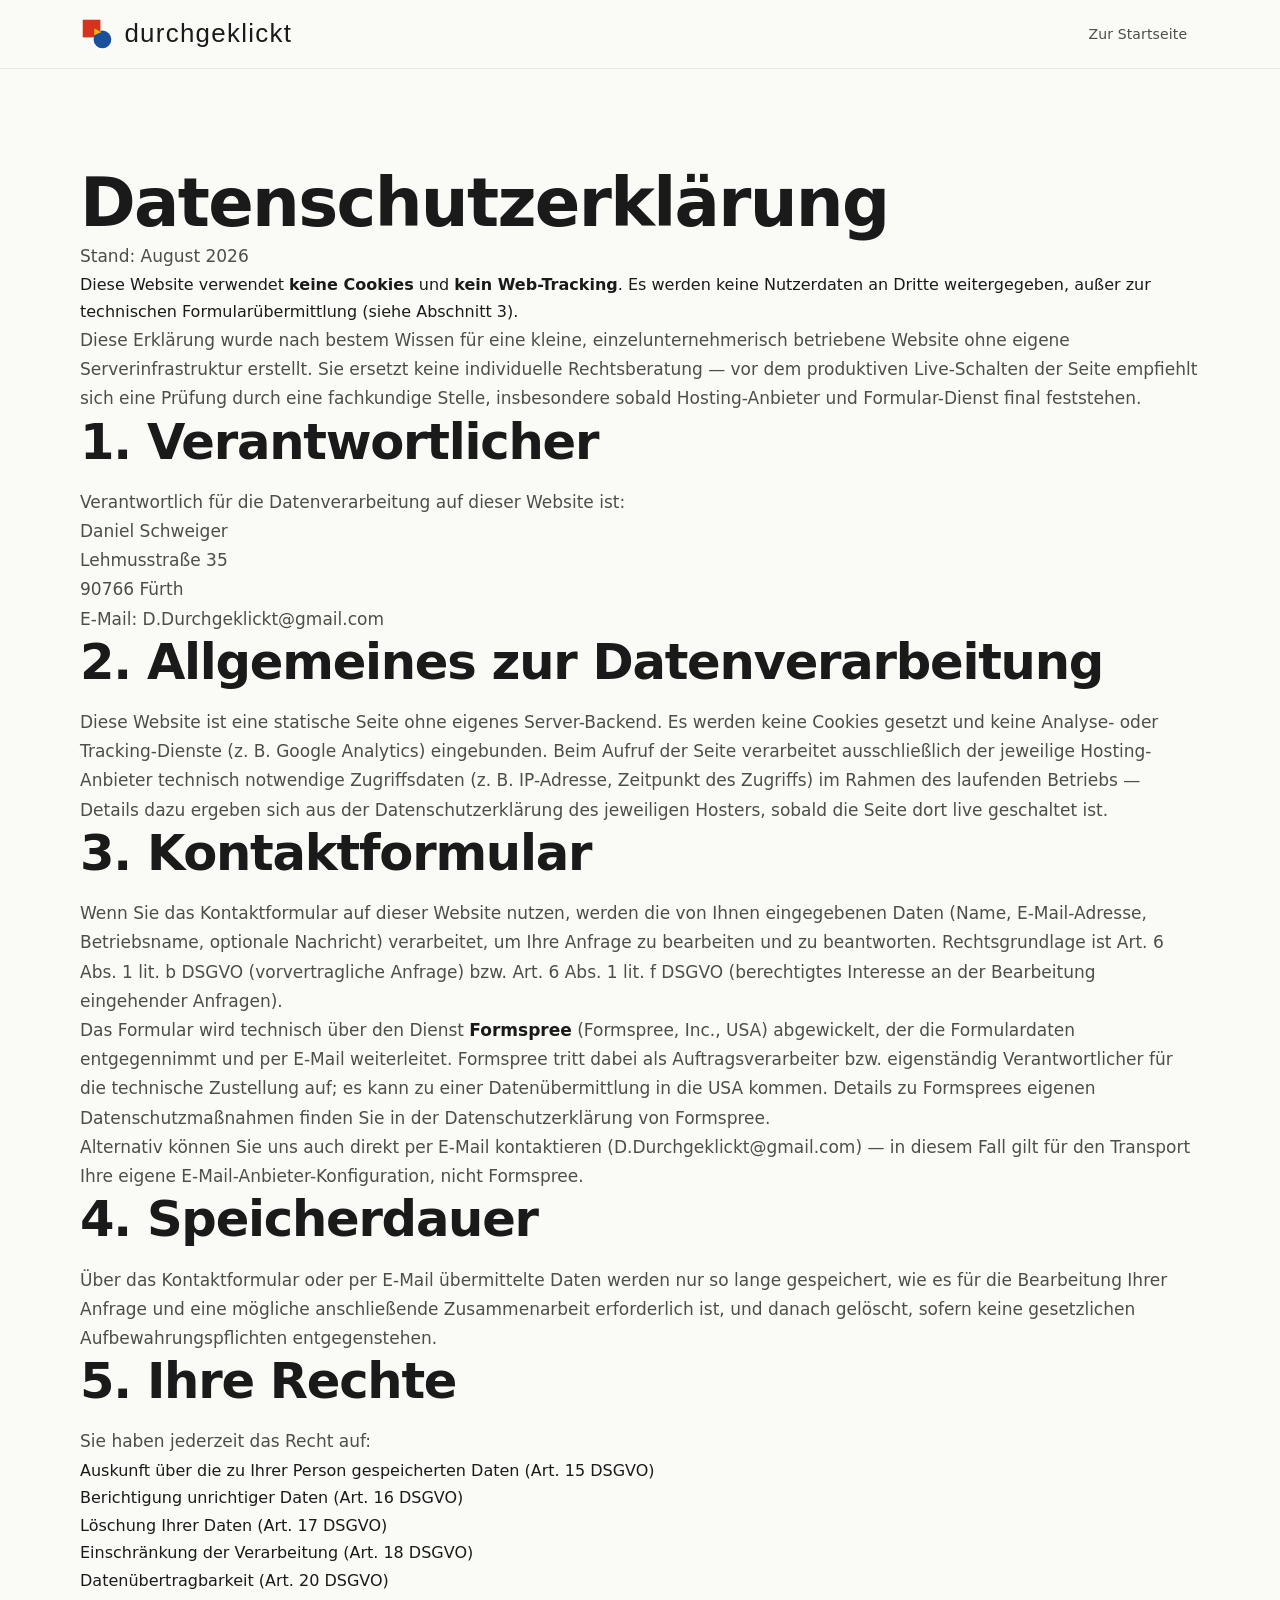
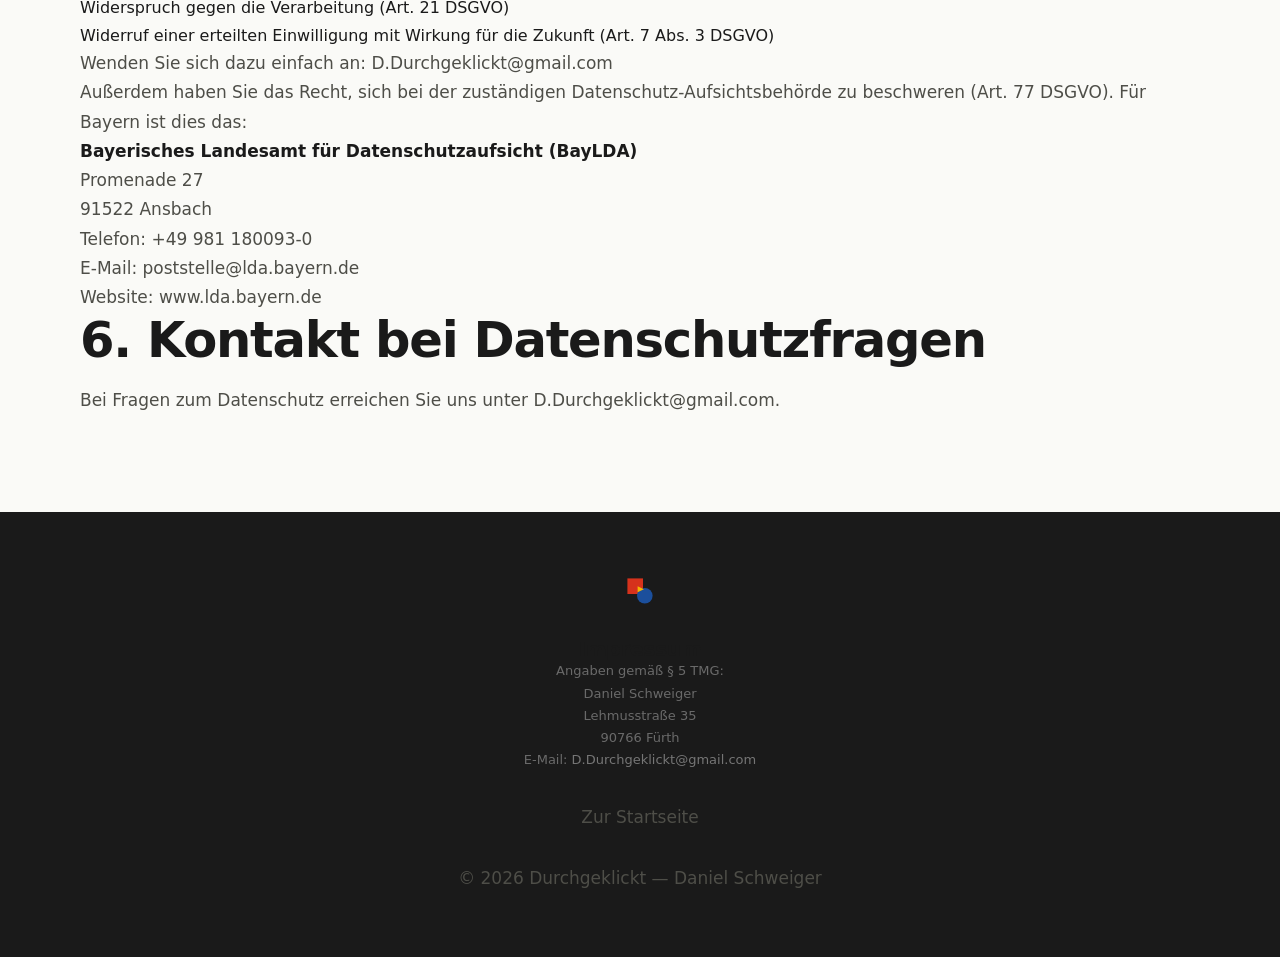
<file: datenschutz.html>
<!DOCTYPE html>
<html lang="de" class="no-js">
<head>
<meta charset="UTF-8">
<meta name="viewport" content="width=device-width, initial-scale=1.0">
<title>Datenschutzerklärung — Durchgeklickt</title>
<meta name="description" content="Datenschutzerklärung von Durchgeklickt — Digitalberatung für lokale Betriebe in Fürth und Nürnberg.">
<meta name="robots" content="noindex">
<link rel="icon" type="image/svg+xml" href="assets/logo-mark.svg">
<link rel="stylesheet" href="styles.css">
</head>
<body>

<a class="skip-link" href="#datenschutz-inhalt">Direkt zum Inhalt</a>

<header class="site-header">
  <div class="container header-inner">
    <a class="logo" href="index.html">
      <img src="assets/logo-mark.svg" alt="" width="34" height="34">
      <span class="logo-word">durchgeklickt</span>
    </a>
    <nav class="main-nav" aria-label="Hauptnavigation">
      <a href="index.html">Zur Startseite</a>
    </nav>
  </div>
</header>

<main id="datenschutz-inhalt">
  <section class="section legal-page">
    <div class="container legal-content">
      <h1 class="legal-h1">Datenschutzerklärung</h1>
      <p class="legal-meta">Stand: August 2026</p>

      <div class="legal-notice-box">
        Diese Website verwendet <strong>keine Cookies</strong> und <strong>kein Web-Tracking</strong>.
        Es werden keine Nutzerdaten an Dritte weitergegeben, außer zur technischen Formularübermittlung
        (siehe Abschnitt 3).
      </div>

      <p class="legal-disclaimer">
        Diese Erklärung wurde nach bestem Wissen für eine kleine, einzelunternehmerisch betriebene
        Website ohne eigene Serverinfrastruktur erstellt. Sie ersetzt keine individuelle
        Rechtsberatung — vor dem produktiven Live-Schalten der Seite empfiehlt sich eine Prüfung
        durch eine fachkundige Stelle, insbesondere sobald Hosting-Anbieter und Formular-Dienst
        final feststehen.
      </p>

      <h2>1. Verantwortlicher</h2>
      <p>
        Verantwortlich für die Datenverarbeitung auf dieser Website ist:<br>
        Daniel Schweiger<br>
        Lehmusstraße 35<br>
        90766 Fürth<br>
        E-Mail: <a href="mailto:D.Durchgeklickt@gmail.com">D.Durchgeklickt@gmail.com</a>
      </p>

      <h2>2. Allgemeines zur Datenverarbeitung</h2>
      <p>
        Diese Website ist eine statische Seite ohne eigenes Server-Backend. Es werden keine Cookies
        gesetzt und keine Analyse- oder Tracking-Dienste (z.&nbsp;B. Google Analytics) eingebunden.
        Beim Aufruf der Seite verarbeitet ausschließlich der jeweilige Hosting-Anbieter technisch
        notwendige Zugriffsdaten (z.&nbsp;B. IP-Adresse, Zeitpunkt des Zugriffs) im Rahmen des
        laufenden Betriebs — Details dazu ergeben sich aus der Datenschutzerklärung des jeweiligen
        Hosters, sobald die Seite dort live geschaltet ist.
      </p>

      <h2>3. Kontaktformular</h2>
      <p>
        Wenn Sie das Kontaktformular auf dieser Website nutzen, werden die von Ihnen eingegebenen
        Daten (Name, E-Mail-Adresse, Betriebsname, optionale Nachricht) verarbeitet, um Ihre Anfrage
        zu bearbeiten und zu beantworten. Rechtsgrundlage ist Art. 6 Abs. 1 lit. b DSGVO
        (vorvertragliche Anfrage) bzw. Art. 6 Abs. 1 lit. f DSGVO (berechtigtes Interesse an der
        Bearbeitung eingehender Anfragen).
      </p>
      <p>
        Das Formular wird technisch über den Dienst <strong>Formspree</strong> (Formspree, Inc., USA)
        abgewickelt, der die Formulardaten entgegennimmt und per E-Mail weiterleitet. Formspree tritt
        dabei als Auftragsverarbeiter bzw. eigenständig Verantwortlicher für die technische
        Zustellung auf; es kann zu einer Datenübermittlung in die USA kommen. Details zu Formsprees
        eigenen Datenschutzmaßnahmen finden Sie in der
        <a href="https://formspree.io/legal/privacy-policy" target="_blank" rel="noopener">Datenschutzerklärung von Formspree</a>.
      </p>
      <p>
        Alternativ können Sie uns auch direkt per E-Mail kontaktieren
        (<a href="mailto:D.Durchgeklickt@gmail.com">D.Durchgeklickt@gmail.com</a>) — in diesem Fall
        gilt für den Transport Ihre eigene E-Mail-Anbieter-Konfiguration, nicht Formspree.
      </p>

      <h2>4. Speicherdauer</h2>
      <p>
        Über das Kontaktformular oder per E-Mail übermittelte Daten werden nur so lange gespeichert,
        wie es für die Bearbeitung Ihrer Anfrage und eine mögliche anschließende Zusammenarbeit
        erforderlich ist, und danach gelöscht, sofern keine gesetzlichen Aufbewahrungspflichten
        entgegenstehen.
      </p>

      <h2>5. Ihre Rechte</h2>
      <p>Sie haben jederzeit das Recht auf:</p>
      <ul>
        <li>Auskunft über die zu Ihrer Person gespeicherten Daten (Art. 15 DSGVO)</li>
        <li>Berichtigung unrichtiger Daten (Art. 16 DSGVO)</li>
        <li>Löschung Ihrer Daten (Art. 17 DSGVO)</li>
        <li>Einschränkung der Verarbeitung (Art. 18 DSGVO)</li>
        <li>Datenübertragbarkeit (Art. 20 DSGVO)</li>
        <li>Widerspruch gegen die Verarbeitung (Art. 21 DSGVO)</li>
        <li>Widerruf einer erteilten Einwilligung mit Wirkung für die Zukunft (Art. 7 Abs. 3 DSGVO)</li>
      </ul>
      <p>
        Wenden Sie sich dazu einfach an:
        <a href="mailto:D.Durchgeklickt@gmail.com">D.Durchgeklickt@gmail.com</a>
      </p>
      <p>
        Außerdem haben Sie das Recht, sich bei der zuständigen Datenschutz-Aufsichtsbehörde zu
        beschweren (Art. 77 DSGVO). Für Bayern ist dies das:
      </p>
      <p>
        <strong>Bayerisches Landesamt für Datenschutzaufsicht (BayLDA)</strong><br>
        Promenade 27<br>
        91522 Ansbach<br>
        Telefon: +49 981 180093-0<br>
        E-Mail: <a href="mailto:poststelle@lda.bayern.de">poststelle@lda.bayern.de</a><br>
        Website: <a href="https://www.lda.bayern.de" target="_blank" rel="noopener noreferrer">www.lda.bayern.de</a>
      </p>

      <h2>6. Kontakt bei Datenschutzfragen</h2>
      <p>
        Bei Fragen zum Datenschutz erreichen Sie uns unter
        <a href="mailto:D.Durchgeklickt@gmail.com">D.Durchgeklickt@gmail.com</a>.
      </p>
    </div>
  </section>
</main>

<footer class="site-footer">
  <div class="container footer-inner">
    <img class="footer-logo" src="assets/logo-mark.svg" alt="" width="30" height="30">
    <div class="footer-impressum">
      <h3>Impressum</h3>
      <p>
        Angaben gemäß § 5 TMG:<br>
        Daniel Schweiger<br>
        Lehmusstraße 35<br>
        90766 Fürth<br>
        E-Mail: <a href="mailto:D.Durchgeklickt@gmail.com">D.Durchgeklickt@gmail.com</a>
      </p>
    </div>
    <p class="footer-links"><a href="index.html">Zur Startseite</a></p>
    <p class="footer-copyright">© 2026 Durchgeklickt — Daniel Schweiger</p>
  </div>
</footer>

</body>
</html>
</file>
<file: styles.css>
/* ═══════════════════════════════════════════════════════
   DURCHGEKLICKT — Design System v3
   Fonts: Syne 700/800/900 + DM Sans
   Palette: Kandinsky-Referenz + warme Tints
═══════════════════════════════════════════════════════ */

:root {
  --red:    #D6321C;
  --blue:   #1B4F9C;
  --yellow: #F5B700;
  --black:  #1A1A1A;
  --white:  #FFFFFF;

  --bg-base:  #FAFAF7;
  --bg-warm:  #F2EDE5;
  --bg-card:  #FFFFFF;

  --text-primary:   #1A1A1A;
  --text-secondary: #4E4E48;
  --text-muted:     #888880;

  --red-tint:    rgba(214,50,28,0.08);
  --blue-tint:   rgba(27,79,156,0.08);
  --yellow-tint: rgba(245,183,0,0.12);

  --space-sm:  1rem;
  --space-md:  1.5rem;
  --space-lg:  2.5rem;
  --space-xl:  4rem;
  --space-2xl: 6rem;

  --max-w: 1120px;
  --r-sm:  8px;
  --r-md:  14px;
  --r-lg:  20px;
  --r-xl:  28px;

  --shadow-sm:   0 1px 4px rgba(0,0,0,0.06);
  --shadow-md:   0 4px 16px rgba(0,0,0,0.08), 0 1px 4px rgba(0,0,0,0.04);
  --shadow-lg:   0 8px 32px rgba(0,0,0,0.10), 0 2px 8px rgba(0,0,0,0.04);
  --shadow-hover:0 14px 44px rgba(0,0,0,0.13), 0 3px 10px rgba(0,0,0,0.05);

  --ease-out: cubic-bezier(0.22,1,0.36,1);
  --t-fast: 0.15s;
  --t-mid:  0.28s;

  --font-display: 'Syne', system-ui, sans-serif;
  --font-body:    'DM Sans', system-ui, sans-serif;
}

/* ── Reset ── */
*,*::before,*::after { box-sizing:border-box; margin:0; padding:0; }
html { scroll-behavior: auto; }
body {
  font-family: var(--font-body);
  font-size: 1rem;
  line-height: 1.72;
  color: var(--text-primary);
  background: var(--bg-base);
  -webkit-font-smoothing: antialiased;
  overflow-x: hidden;
}
img,svg { max-width:100%; display:block; }
a { color:inherit; text-decoration:none; }
button,input,select,textarea { font:inherit; }
ul,ol { list-style:none; }

/* ── Skip Link ── */
.skip-link {
  position:fixed; top:-100%; left:1rem; z-index:999;
  background:var(--black); color:var(--white);
  padding:.5rem 1rem; border-radius:6px; font-size:.875rem;
  transition:top var(--t-fast);
}
.skip-link:focus { top:1rem; }

/* ── Container ── */
.container { width:min(var(--max-w), 100% - 2.5rem); margin-inline:auto; }

/* ── Typography ── */
h1,h2,h3 {
  font-family: var(--font-display);
  font-weight: 800;
  line-height: 1.14;
  letter-spacing: -0.025em;
}
h1 { font-size: clamp(2.6rem, 6vw, 4.2rem); font-weight: 900; }
h2 { font-size: clamp(2rem, 4.2vw, 3.1rem); }
h3 { font-size: 1.25rem; font-weight: 700; letter-spacing: -0.01em; }
p  { color: var(--text-secondary); font-size: 1.0625rem; }
em { font-style:normal; color:var(--red); }
strong { color:var(--text-primary); font-weight:600; }

/* ═══ HEADER ══════════════════════════════════════════ */
.site-header {
  position:sticky; top:0; z-index:100;
  background:rgba(250,250,247,.92);
  backdrop-filter:blur(18px) saturate(180%);
  -webkit-backdrop-filter:blur(18px) saturate(180%);
  border-bottom:1px solid rgba(0,0,0,.07);
}
.header-inner {
  display:flex; align-items:center; justify-content:space-between;
  gap:1rem; height:68px;
}
.logo { display:flex; align-items:center; gap:.65rem; }
.logo-word {
  font-family:var(--font-display); font-weight:900;
  font-size:1.125rem; letter-spacing:-.035em; color:var(--black);
}
.main-nav { display:flex; align-items:center; gap:.2rem; flex-wrap:wrap; }
.main-nav a {
  font-size:.875rem; font-weight:500; color:var(--text-secondary);
  padding:.4rem .8rem; border-radius:7px;
  transition:color var(--t-fast),background var(--t-fast);
}
.main-nav a:hover { color:var(--black); background:rgba(0,0,0,.05); }
.nav-cta {
  background:var(--black)!important; color:var(--white)!important;
  padding:.45rem 1.15rem!important; border-radius:8px!important;
  font-weight:600!important; transition:opacity var(--t-fast)!important;
}
.nav-cta:hover { opacity:.82!important; }

/* ═══ TICKER ═══════════════════════════════════════════ */
.ticker {
  background:var(--black); color:var(--white);
  padding:.55rem 0; overflow:hidden;
  font-size:.8125rem; font-weight:500; white-space:nowrap;
  border-bottom:1px solid rgba(255,255,255,.06);
}
.ticker-track {
  display:inline-flex; gap:1.5rem;
  animation:ticker-scroll 42s linear infinite;
}
.ticker-track span { flex-shrink:0; }
.tick-dot { color:var(--yellow); }
@keyframes ticker-scroll {
  from { transform:translateX(0); }
  to   { transform:translateX(-50%); }
}
@media (prefers-reduced-motion:reduce) { .ticker-track { animation:none; } }

/* ═══ SCROLL PROGRESS ══════════════════════════════════ */
.scroll-progress {
  position:fixed; top:0; left:0; height:3px; z-index:300;
  background:linear-gradient(to right, #1B4F9C, #D6321C);
  width:0%; transition:width 0.1s linear;
  pointer-events:none;
}

/* ═══ BACK TO TOP ══════════════════════════════════════ */
.back-to-top {
  position:fixed; bottom:5.5rem; right:1.5rem; z-index:200;
  width:44px; height:44px; border-radius:50%;
  background:var(--black); color:var(--white);
  border:none; cursor:pointer; display:flex;
  align-items:center; justify-content:center;
  box-shadow:0 4px 16px rgba(0,0,0,0.22);
  opacity:0; transform:translateY(12px);
  transition:opacity 0.25s var(--ease-out), transform 0.25s var(--ease-out);
  pointer-events:none;
}
.back-to-top.visible {
  opacity:1; transform:translateY(0); pointer-events:auto;
}
.back-to-top:hover { background:#333; transform:translateY(-2px); }

/* ═══ WAVE DIVIDER ══════════════════════════════════════ */
.wave-divider {
  display:block; line-height:0; overflow:hidden;
  margin-top:-1px; /* remove gap between sections */
}
.wave-divider svg { display:block; width:100%; height:60px; }

/* ═══ HERO ═════════════════════════════════════════════ */
@keyframes hero-bg {
  0%   { background-position: 0% 50%; }
  50%  { background-position: 100% 50%; }
  100% { background-position: 0% 50%; }
}
.hero {
  padding:var(--space-xl) 0 var(--space-xl);
  background:linear-gradient(-45deg, #FAFAF7, #F2EDE5, #EEF4FB, #FAFAF7);
  background-size:400% 400%;
  animation:hero-bg 14s ease infinite;
  overflow:hidden;
}
.hero-inner {
  display:grid; grid-template-columns:1fr 1fr;
  gap:var(--space-xl); align-items:center;
}
.hero-copy { max-width:560px; }
.hero-tag {
  display:inline-flex; align-items:center; gap:.4rem;
  font-size:.8125rem; font-weight:600;
  letter-spacing:.05em; text-transform:uppercase;
  color:var(--blue); background:var(--blue-tint);
  padding:.35rem 1rem; border-radius:100px;
  margin-bottom:1.25rem;
}
.hero h1 { margin-bottom:1.25rem; }
.hero-sub {
  font-size:1.125rem; line-height:1.72;
  color:var(--text-secondary); margin-bottom:2rem;
}
.hero-actions { display:flex; flex-direction:column; gap:1rem; }
.hero-trust-row { display:flex; flex-wrap:wrap; gap:.5rem; }
.trust-chip {
  font-size:.8125rem; font-weight:500; color:var(--text-secondary);
  background:var(--bg-warm); border-radius:100px; padding:.3rem .85rem;
  border:1px solid rgba(0,0,0,.06);
}

/* Phone Visual */
.hero-visual {
  position:relative; display:flex;
  justify-content:center; align-items:center; padding:2rem 0;
}
.phone-svg { width:100%; max-width:300px; filter:drop-shadow(0 24px 48px rgba(0,0,0,.16)); }
.phone-badge {
  position:absolute; font-size:.75rem; font-weight:700;
  padding:.4rem 1rem; border-radius:100px; box-shadow:var(--shadow-md);
  animation:badge-float 3s ease-in-out infinite alternate;
}
.phone-badge-green { background:#E6F7EE; color:#186B38; top:10%; right:5%; }
.phone-badge-yellow { background:var(--yellow); color:var(--black); bottom:18%; left:2%; animation-delay:1.5s; }
@keyframes badge-float {
  from { transform:translateY(0); }
  to   { transform:translateY(-8px); }
}

/* ═══ BUTTONS ══════════════════════════════════════════ */
.btn {
  display:inline-flex; align-items:center; justify-content:center; gap:.4rem;
  font-family:var(--font-display); font-weight:700; font-size:.9375rem;
  padding:.75rem 1.75rem; border-radius:12px; border:none; cursor:pointer;
  transition:transform var(--t-fast) var(--ease-out),box-shadow var(--t-fast);
  text-decoration:none; white-space:nowrap; letter-spacing:-.01em;
}
.btn-primary { background:var(--black); color:var(--white); box-shadow:0 2px 8px rgba(0,0,0,.18); }
.btn-primary:hover { transform:translateY(-2px); box-shadow:0 6px 22px rgba(0,0,0,.22); }
.btn-primary:active { transform:translateY(0); }
.btn-large { padding:1rem 2.25rem; font-size:1.0625rem; border-radius:14px; }

/* ═══ PARTNER STRIP ════════════════════════════════════ */
.partners-strip {
  background:var(--bg-card); border-bottom:1px solid rgba(0,0,0,.07);
  padding:1.1rem 0;
}
.partners-inner {
  display:flex; align-items:center; gap:1.5rem; flex-wrap:wrap;
}
.partners-label {
  font-size:.75rem; font-weight:700; letter-spacing:.07em; text-transform:uppercase;
  color:var(--text-muted); white-space:nowrap;
}
.partner-logos { display:flex; align-items:center; flex-wrap:wrap; gap:.5rem; }
.partner-chip {
  font-size:.8125rem; font-weight:700;
  padding:.3rem .85rem; border-radius:8px; border:1.5px solid;
  letter-spacing:-.01em; white-space:nowrap;
}
.partner-chip-blue   { background:var(--blue-tint);   color:var(--blue);   border-color:rgba(27,79,156,.2); }
.partner-chip-teal   { background:rgba(13,143,127,.08); color:#0D7A6E; border-color:rgba(13,143,127,.2); }
.partner-chip-red    { background:var(--red-tint);    color:var(--red);    border-color:rgba(214,50,28,.2); }
.partner-chip-navy   { background:rgba(27,45,90,.08);  color:#1B2D5A; border-color:rgba(27,45,90,.2); }
.partner-chip-yellow { background:var(--yellow-tint); color:#7A5C00; border-color:rgba(245,183,0,.3); }
.partner-chip-green  { background:rgba(26,122,67,.08); color:#186B38; border-color:rgba(26,122,67,.2); }

/* ═══ STATS BAR ════════════════════════════════════════ */
.stats-bar { background:var(--black); padding:var(--space-lg) 0; }
.stats-inner {
  display:grid; grid-template-columns:repeat(5,1fr);
  gap:1rem; align-items:start;
}
.stat-item {
  display:flex; flex-direction:column; align-items:center;
  gap:.3rem; text-align:center; padding:.5rem;
}
.stat-row { display:flex; align-items:baseline; }
.stat-num {
  font-family:var(--font-display);
  font-size:clamp(1.6rem,3vw,2.6rem); font-weight:900;
  color:#FFFFFF; line-height:1;
}
.stat-sfx {
  font-family:var(--font-display);
  font-size:clamp(1rem,2vw,1.5rem); font-weight:800;
  color:#FFFFFF; margin-left:.1em;
}
.stat-lbl {
  font-size:.8125rem; font-weight:500;
  color:rgba(255,255,255,.65); max-width:140px; line-height:1.45;
}
.stat-sep { width:1px; height:64px; background:rgba(255,255,255,.15); align-self:center; }

/* ═══ SECTIONS ══════════════════════════════════════════ */
.section { padding:var(--space-2xl) 0; }
.section-warm { background:var(--bg-warm); }
.section-kicker {
  font-size:.9rem; font-weight:700;
  letter-spacing:.1em; text-transform:uppercase;
  color:var(--text-muted); margin-bottom:.75rem;
  display:flex; align-items:center; gap:0.6rem;
}
.section-kicker::before {
  content:''; display:inline-block;
  width:24px; height:3px;
  background:var(--blue); border-radius:2px; flex-shrink:0;
}
/* FAQ and kontakt kickers are centered — keep them inline */
.faq-container .section-kicker,
.kontakt-inner .section-kicker {
  justify-content:center;
}

/* Hero lottie */
.hero-lottie { filter:drop-shadow(0 24px 48px rgba(0,0,0,.14)); }
.section > .container > h2 { margin-bottom:1.1rem; }
.section-intro {
  font-size:1.0625rem; line-height:1.72;
  color:var(--text-secondary); max-width:620px;
  margin-bottom:var(--space-xl);
}

/* ═══ CARDS 3-GRID ══════════════════════════════════════ */
.cards-grid-3 {
  display:grid; grid-template-columns:repeat(3,1fr);
  gap:1.25rem; margin-bottom:var(--space-lg);
}
.card {
  background:var(--bg-card); border-radius:var(--r-lg);
  padding:var(--space-lg); box-shadow:var(--shadow-md);
  border:1.5px solid rgba(0,0,0,.07);
  transition:transform var(--t-mid) var(--ease-out),box-shadow var(--t-mid) var(--ease-out);
}
.card:hover { transform:translateY(-6px) scale(1.01); box-shadow:var(--shadow-hover); }
.card h3 { margin-bottom:.6rem; }
.card p  { font-size:.9375rem; }
.card-border-blue   { border-top:4px solid var(--blue); }
.card-border-red    { border-top:4px solid var(--red); }
.card-border-yellow { border-top:4px solid var(--yellow); }
.card-icon {
  width:48px; height:48px; border-radius:12px;
  display:flex; align-items:center; justify-content:center;
  margin-bottom:1.25rem; flex-shrink:0;
}
.card-icon-blue   { background:var(--blue-tint); color:var(--blue); }
.card-icon-red    { background:var(--red-tint);  color:var(--red); }
.card-icon-yellow { background:var(--yellow-tint); color:#8A6500; }

/* ═══ CALLOUT ═══════════════════════════════════════════ */
.callout {
  display:flex; align-items:flex-start; gap:1rem;
  background:var(--blue-tint); border:1px solid rgba(27,79,156,.14);
  border-radius:var(--r-md); padding:1.35rem 1.5rem;
}
.callout-dot {
  width:10px; height:10px; border-radius:50%;
  background:var(--blue); flex-shrink:0; margin-top:.45rem;
}
.callout p { color:var(--text-primary); font-size:.9375rem; line-height:1.7; }

/* ═══ TRANSPARENCY ══════════════════════════════════════ */
.transparency-grid {
  display:grid; grid-template-columns:repeat(3,1fr);
  gap:1.25rem; margin-bottom:1.5rem;
}
.trans-card {
  background:var(--bg-card); border-radius:var(--r-lg);
  padding:var(--space-lg); box-shadow:var(--shadow-md);
  border:1.5px solid rgba(0,0,0,.07);
  transition:transform var(--t-mid) var(--ease-out),box-shadow var(--t-mid) var(--ease-out);
}
.trans-card:hover { transform:translateY(-6px) scale(1.01); box-shadow:var(--shadow-hover); }
.trans-num {
  font-family:var(--font-display); font-weight:900;
  font-size:2.5rem; line-height:1; color:var(--blue); opacity:.18;
  margin-bottom:.75rem;
}
.trans-card h3 { margin-bottom:.6rem; }
.trans-card p  { font-size:.9375rem; }
.trans-footer-note {
  display:flex; align-items:flex-start; gap:1rem;
  background:var(--black); color:var(--white);
  border-radius:var(--r-lg); padding:1.5rem 1.75rem;
}
.trans-footer-icon {
  width:36px; height:36px; border-radius:10px;
  background:rgba(255,255,255,.1); color:var(--white);
  display:flex; align-items:center; justify-content:center; flex-shrink:0;
}
.trans-footer-note strong { display:block; font-size:1rem; margin-bottom:.4rem; color:var(--white); }
.trans-footer-note p { font-size:.9375rem; color:rgba(255,255,255,.65); line-height:1.65; }

/* ═══ ABOUT ═════════════════════════════════════════════ */
.about-layout {
  display:grid; grid-template-columns:auto 1fr;
  gap:var(--space-2xl); align-items:center;
}
.about-h2 { margin-bottom:1rem!important; }
.about-visual { display:flex; flex-direction:column; align-items:center; gap:1rem; }
.about-portrait-wrap { position:relative; width:200px; }
.about-portrait {
  width:160px; height:160px; border-radius:50%; background:var(--blue);
  display:flex; align-items:center; justify-content:center;
  position:relative; z-index:1; box-shadow:var(--shadow-lg);
}
.portrait-monogram {
  font-family:var(--font-display); font-weight:900;
  font-size:3rem; color:var(--white); letter-spacing:-.02em;
}
.about-portrait-deco { position:absolute; top:0; left:0; width:100%; height:100%; }
.deco-square {
  position:absolute; top:-12px; right:-12px;
  width:40px; height:40px; background:var(--yellow);
  border-radius:6px; transform:rotate(15deg);
}
.deco-circle {
  position:absolute; bottom:-8px; left:-8px;
  width:24px; height:24px; background:var(--red); border-radius:50%;
}
.about-name-card {
  background:var(--bg-card); border-radius:var(--r-md);
  padding:.8rem 1.35rem; box-shadow:var(--shadow-md);
  display:flex; flex-direction:column; align-items:center;
  text-align:center; gap:.25rem;
}
.about-name-card strong { font-size:.9375rem; }
.about-name-card span  { font-size:.8125rem; color:var(--text-muted); }
.about-copy p { margin-bottom:.9rem; }
.about-copy p:last-of-type { margin-bottom:0; }
.about-lead { font-size:1.0625rem; color:var(--text-primary); font-weight:500; line-height:1.65; }
.values-row { display:flex; flex-wrap:wrap; gap:.5rem; margin-top:1.5rem; }
.value-pill {
  font-size:.8125rem; font-weight:600;
  padding:.35rem .95rem; border-radius:100px;
}
.value-pill-blue   { background:var(--blue-tint);   color:var(--blue); }
.value-pill-red    { background:var(--red-tint);    color:var(--red); }
.value-pill-yellow { background:var(--yellow-tint); color:#7A5C00; }

/* ═══ BRANCHEN ══════════════════════════════════════════ */
.branchen-grid {
  display:grid; grid-template-columns:repeat(auto-fill,minmax(220px,1fr));
  gap:.75rem; margin-bottom:var(--space-md);
}
.branchen-grid li {
  background:var(--bg-card); border:1px solid rgba(0,0,0,.07);
  border-radius:var(--r-md); padding:1rem 1.25rem;
  font-weight:500; font-size:.9375rem; box-shadow:var(--shadow-sm);
  transition:transform var(--t-fast) var(--ease-out),box-shadow var(--t-fast);
}
.branchen-grid li:hover { transform:translateY(-2px); box-shadow:var(--shadow-md); }
.branchen-hint { font-size:.875rem; color:var(--text-muted); text-align:center; margin-top:1rem; }

/* ═══ STEPS ═════════════════════════════════════════════ */
.steps-grid { display:grid; grid-template-columns:repeat(3,1fr); gap:1.25rem; }
.step-card {
  background:var(--bg-card); border-radius:var(--r-lg);
  padding:var(--space-lg); box-shadow:var(--shadow-md);
  border:1px solid rgba(0,0,0,.05); position:relative;
}
.step-card-dark { background:var(--black); }
.step-card-dark h3 { color:var(--white); }
.step-card-dark p  { color:rgba(255,255,255,.6); }
.step-num {
  display:inline-flex; align-items:center; justify-content:center;
  width:48px; height:48px; border-radius:50%;
  font-family:var(--font-display); font-weight:800; font-size:1.25rem;
  margin-bottom:1.25rem; flex-shrink:0;
}
.step-num-red    { background:var(--red-tint);  color:var(--red); }
.step-num-blue   { background:var(--blue-tint); color:var(--blue); }
.step-num-yellow { background:var(--yellow);    color:var(--black); }
.step-card h3 { margin-bottom:.55rem; }
.step-card p  { font-size:.9375rem; }
.step-time {
  margin-top:1rem; font-size:.8125rem; font-weight:600;
  color:var(--text-muted);
}
.step-time-light { color:rgba(255,255,255,.4); }
.step-arrow {
  position:absolute; top:50%; right:-.9rem;
  font-size:1.25rem; color:var(--text-muted);
  transform:translateY(-50%); z-index:1;
}

/* ═══ DELIVERS GRID ════════════════════════════════════= */
.delivers-grid {
  display:grid; grid-template-columns:repeat(3,1fr);
  gap:1.25rem;
}
.deliver-item {
  display:flex; align-items:flex-start; gap:1rem;
  background:var(--bg-card); border-radius:var(--r-md);
  padding:1.35rem; box-shadow:var(--shadow-sm);
  border:1.5px solid rgba(0,0,0,.07);
  transition:transform var(--t-mid) var(--ease-out),box-shadow var(--t-mid) var(--ease-out);
}
.deliver-item:hover { transform:translateY(-6px) scale(1.01); box-shadow:var(--shadow-hover); }
.deliver-icon-box {
  width:38px; height:38px; border-radius:9px; flex-shrink:0;
  background:var(--blue-tint); color:var(--blue);
  display:flex; align-items:center; justify-content:center;
}
.deliver-text strong { display:block; font-size:.9375rem; margin-bottom:.3rem; }
.deliver-text p { font-size:.875rem; color:var(--text-secondary); line-height:1.6; }

/* ═══ TOOLS ═════════════════════════════════════════════ */
.tools-section { margin-bottom:2.5rem; }
.tools-label { margin-bottom:1rem; }
.tools-cat-pill {
  font-size:.8125rem; font-weight:700;
  padding:.4rem 1rem; border-radius:100px; letter-spacing:.02em;
}
.pill-blue   { background:var(--blue-tint);   color:var(--blue); }
.pill-red    { background:var(--red-tint);    color:var(--red); }
.pill-yellow { background:var(--yellow-tint); color:#7A5C00; }
.tools-grid { display:grid; grid-template-columns:repeat(2,1fr); gap:1rem; }
.tool-card {
  background:var(--bg-card); border:1.5px solid rgba(0,0,0,.07);
  border-radius:var(--r-lg); padding:1.5rem;
  display:flex; align-items:flex-start; gap:1.1rem;
  box-shadow:var(--shadow-sm);
  transition:transform var(--t-mid) var(--ease-out),box-shadow var(--t-mid) var(--ease-out);
}
.tool-card:hover { transform:translateY(-6px) scale(1.01); box-shadow:var(--shadow-hover); }
.tool-logo-wrap {
  width:48px; height:48px; border-radius:12px; flex-shrink:0;
  display:flex; align-items:center; justify-content:center;
  font-family:var(--font-display); font-weight:800;
  font-size:.9rem; color:var(--white); letter-spacing:-.02em;
}
.tool-logo-blue  { background:var(--blue); }
.tool-logo-teal  { background:#0D8F7F; }
.tool-logo-red   { background:var(--red); }
.tool-logo-navy  { background:#1B2D5A; }
.tool-logo-yellow{ background:var(--yellow); color:var(--black); }
.tool-logo-green { background:#186B38; }
.tool-info strong { font-size:1rem; display:block; margin-bottom:.4rem; }
.tool-tags { display:flex; flex-wrap:wrap; gap:.35rem; margin-bottom:.6rem; }
.tool-tag {
  font-size:.7rem; font-weight:700; letter-spacing:.04em; text-transform:uppercase;
  padding:.18rem .6rem; border-radius:4px;
  background:var(--bg-warm); color:var(--text-muted);
  border:1px solid rgba(0,0,0,.08);
}
.tool-info p { font-size:.9rem; color:var(--text-secondary); line-height:1.6; }
.tools-footnote {
  text-align:center; color:var(--text-muted);
  font-size:.9rem; margin-top:var(--space-md);
}

/* ═══ FAQ ════════════════════════════════════════════════ */
.faq-container { max-width:760px; margin-inline:auto; }
.faq-container h2,
.faq-container .section-kicker { text-align:center; }
.faq-container h2 { margin-bottom:1rem; }
.faq-intro { text-align:center; margin-inline:auto; }
.faq-list { display:flex; flex-direction:column; gap:.6rem; margin-top:var(--space-lg); }
.faq-item {
  background:var(--bg-card); border:1px solid rgba(0,0,0,.08);
  border-radius:var(--r-md); box-shadow:var(--shadow-sm);
  overflow:hidden; transition:box-shadow var(--t-mid);
}
.faq-item[open] { box-shadow:var(--shadow-md); }
.faq-q {
  cursor:pointer; padding:1.25rem 1.5rem;
  font-weight:600; font-size:1rem; letter-spacing:-.01em;
  display:flex; justify-content:space-between; align-items:center;
  gap:1rem; list-style:none; user-select:none;
  transition:background var(--t-fast);
}
.faq-q::-webkit-details-marker { display:none; }
.faq-q::after {
  content:'+'; font-size:1.5rem; font-weight:300;
  color:var(--text-muted); flex-shrink:0;
  transition:transform var(--t-mid) var(--ease-out);
}
.faq-item[open] .faq-q::after { transform:rotate(45deg); }
.faq-q:hover { background:var(--bg-warm); }
.faq-a { padding:0 1.5rem 1.35rem; }
.faq-a p { font-size:.9375rem; line-height:1.72; }

/* ═══ KAPAZITÄT ════════════════════════════════════════= */
.capacity-visual {
  display:inline-flex; flex-direction:column; align-items:center; gap:1.25rem;
  background:var(--bg-card); border-radius:var(--r-xl);
  padding:2.5rem 3.5rem; box-shadow:var(--shadow-lg);
  border:1px solid rgba(0,0,0,.06);
}
.cap-label {
  font-size:.8125rem; font-weight:700;
  letter-spacing:.08em; text-transform:uppercase; color:var(--text-muted);
}
.cap-slots { display:flex; gap:.8rem; }
.cap-slot {
  width:56px; height:56px; border-radius:14px;
  transition:transform var(--t-fast);
}
.cap-slot:hover { transform:scale(1.06); }
.cap-taken { background:var(--red); box-shadow:0 2px 10px rgba(214,50,28,.28); }
.cap-free  { background:rgba(0,0,0,.07); border:2px dashed rgba(0,0,0,.16); }
.cap-pulse { animation:pulse-border 2.5s ease-in-out infinite; }
@keyframes pulse-border {
  0%,100% { border-color:rgba(0,0,0,.16); }
  50%      { border-color:var(--blue); box-shadow:0 0 0 4px rgba(27,79,156,.12); }
}
.cap-text { display:flex; align-items:center; gap:.5rem; font-size:.9375rem; }
.cap-used { color:var(--red); font-weight:600; }
.cap-sep  { color:var(--text-muted); }
.cap-free-txt { color:var(--text-secondary); }
.cap-free-txt strong { color:var(--blue); }

/* ═══ KONTAKT ════════════════════════════════════════════ */
.kontakt-inner { max-width:680px; margin-inline:auto; }
.kontakt-inner h2,
.kontakt-inner .section-kicker { text-align:center; }
.kontakt-inner .section-intro  { text-align:center; margin-inline:auto; }
.kontakt-form {
  background:var(--bg-card); border-radius:var(--r-xl);
  padding:var(--space-xl); box-shadow:var(--shadow-lg);
  border:1px solid rgba(0,0,0,.06);
}
.form-grid { display:grid; grid-template-columns:1fr 1fr; gap:1rem; margin-bottom:1rem; }
.form-field { display:flex; flex-direction:column; gap:.4rem; }
.form-field-full { margin-bottom:1.25rem; }
.form-field label { font-size:.8125rem; font-weight:600; color:var(--text-secondary); }
.form-field input,
.form-field select,
.form-field textarea {
  background:var(--bg-warm); border:1.5px solid rgba(0,0,0,.1);
  border-radius:10px; padding:.75rem 1rem;
  font-size:.9375rem; color:var(--text-primary);
  transition:border-color var(--t-fast),box-shadow var(--t-fast);
}
.form-field input:focus,
.form-field select:focus,
.form-field textarea:focus {
  outline:none; border-color:var(--blue);
  box-shadow:0 0 0 3px rgba(27,79,156,.12);
}
.form-field textarea { resize:vertical; min-height:90px; }
.form-submit-row {
  display:flex; align-items:center; gap:1.1rem;
  flex-wrap:wrap; margin-bottom:1rem;
}
.zero-badge-group { display:flex; align-items:center; gap:.5rem; }
.zero-badge {
  font-family:var(--font-display); font-size:1.1rem; font-weight:900;
  color:var(--text-primary);
}
.zero-badge-txt { font-size:.8125rem; font-weight:500; color:var(--text-muted); }
.form-legal { font-size:.8125rem; color:var(--text-muted); text-align:center; }
.form-legal a { color:var(--blue); text-decoration:underline; }
.kontakt-success {
  background:var(--bg-card); border-radius:var(--r-xl);
  padding:var(--space-xl); text-align:center; box-shadow:var(--shadow-lg);
}
.success-icon {
  width:64px; height:64px; border-radius:50%;
  background:#E6F7EE; color:#186B38;
  display:flex; align-items:center; justify-content:center;
  font-size:1.75rem; font-weight:700; margin:0 auto 1.5rem;
}
.kontakt-alternatives { text-align:center; margin-top:2rem; }
.kontakt-alternatives p { font-size:.9375rem; color:var(--text-muted); margin-bottom:.4rem; }
.kontakt-alternatives a { color:var(--blue); font-weight:600; text-decoration:underline; }
.kontakt-alt-note { font-size:.8125rem!important; color:var(--text-muted)!important; }

/* ═══ FOOTER ════════════════════════════════════════════ */
.site-footer { background:var(--black); padding:var(--space-xl) 0; }
.footer-inner { display:flex; flex-direction:column; align-items:center; gap:2rem; text-align:center; }
.footer-brand {
  display:flex; align-items:center; gap:.65rem;
  font-family:var(--font-display); font-weight:900;
  font-size:1.1rem; color:var(--white); letter-spacing:-.03em;
}
.footer-cols { display:flex; gap:3rem; }
.footer-col { display:flex; flex-direction:column; gap:.35rem; }
.footer-col strong { color:var(--white); font-size:.875rem; margin-bottom:.2rem; }
.footer-col a,
.footer-col span { font-size:.8125rem; color:rgba(255,255,255,.45); }
.footer-col a:hover { color:var(--white); }
.footer-impressum p { font-size:.8125rem; color:rgba(255,255,255,.35); line-height:1.7; }
.footer-impressum a { color:rgba(255,255,255,.4); }
.footer-copy { font-size:.75rem; color:rgba(255,255,255,.25); }

/* ═══ MOBILE STICKY ════════════════════════════════════= */
.mobile-sticky {
  display:none; position:fixed; bottom:0; left:0; right:0; z-index:200;
  padding:1rem;
  background:linear-gradient(to top, var(--bg-base) 65%, transparent);
}
.mobile-sticky .btn { width:100%; }

/* ═══ RESPONSIVE ════════════════════════════════════════ */
@media (max-width:1000px) {
  .hero-inner { grid-template-columns:1fr; gap:var(--space-xl); }
  .hero-visual { order:-1; padding:0; }
  .phone-svg { max-width:240px; }
  .hero-copy { max-width:100%; text-align:center; }
  .hero-actions { align-items:center; }
  .hero-trust-row { justify-content:center; }

  .stats-inner { grid-template-columns:repeat(3,1fr); }
  .stat-sep:nth-child(6),
  .stat-sep:nth-child(8) { display:none; }

  .cards-grid-3,
  .transparency-grid,
  .steps-grid { grid-template-columns:1fr; }
  .step-arrow { display:none; }
  .delivers-grid { grid-template-columns:repeat(2,1fr); }
  .tools-grid { grid-template-columns:1fr; }

  .about-layout { grid-template-columns:1fr; gap:var(--space-xl); }
  .about-visual { order:-1; }

  .mobile-sticky { display:flex; }
  .nav-cta { display:none!important; }
}
@media (max-width:680px) {
  h1 { font-size:2rem; }
  .kontakt-form { padding:var(--space-lg); }
  .form-grid { grid-template-columns:1fr; }
  .stats-inner { grid-template-columns:repeat(2,1fr); gap:.5rem; }
  .stat-sep { display:none; }
  .why-grid { grid-template-columns:1fr; }
  .why-arrow { transform:rotate(90deg); }
  .delivers-grid { grid-template-columns:1fr; }
  .capacity-visual { padding:2rem 1.75rem; }
  .cap-slot { width:46px; height:46px; }
  .footer-cols { flex-direction:column; gap:1.25rem; }
  .partners-inner { gap:.75rem; }
}
@media (prefers-reduced-motion:reduce) {
  .phone-badge { animation:none; }
  .cap-pulse { animation:none; }
  .hero { animation:none; background:#FAFAF7; }
}

/* ═══ CHAT WIDGET ═══════════════════════════════════════ */
.chat-widget {
  position: fixed;
  bottom: 1.5rem;
  right: 1.5rem;
  z-index: 500;
  display: flex;
  flex-direction: column;
  align-items: flex-end;
  gap: .75rem;
}

/* FAB (floating action button) */
.chat-fab {
  width: 56px; height: 56px;
  border-radius: 50%;
  background: var(--blue);
  color: #fff;
  border: none; cursor: pointer;
  display: flex; align-items: center; justify-content: center;
  box-shadow: 0 6px 24px rgba(27,79,156,.38);
  position: relative;
  transition: background .2s, transform .2s var(--ease-out);
}
.chat-fab:hover { background: #1640820; transform: scale(1.07); }
.chat-fab:hover { background: #163e80; transform: scale(1.07); }
.chat-fab-badge {
  position: absolute; top: -3px; right: -3px;
  width: 18px; height: 18px;
  background: var(--red); color: #fff;
  border-radius: 50%; font-size: .6875rem; font-weight: 700;
  display: flex; align-items: center; justify-content: center;
  border: 2px solid #fff;
  transition: opacity .2s, transform .2s;
}
.chat-fab-badge.hidden { opacity: 0; transform: scale(0); }

/* Panel */
.chat-panel {
  width: 340px;
  max-height: 480px;
  background: #fff;
  border-radius: var(--r-lg);
  box-shadow: 0 12px 48px rgba(0,0,0,.18), 0 2px 8px rgba(0,0,0,.06);
  display: flex; flex-direction: column;
  overflow: hidden;
  transform-origin: bottom right;
  animation: chat-open .25s var(--ease-out);
}
@keyframes chat-open {
  from { opacity: 0; transform: scale(.88) translateY(16px); }
  to   { opacity: 1; transform: scale(1) translateY(0); }
}

.chat-header {
  display: flex; align-items: center; justify-content: space-between;
  padding: .875rem 1rem;
  background: var(--blue);
  color: #fff;
  flex-shrink: 0;
}
.chat-header-info { display: flex; align-items: center; gap: .65rem; }
.chat-avatar {
  width: 34px; height: 34px;
  background: rgba(255,255,255,.18);
  border-radius: 50%;
  display: flex; align-items: center; justify-content: center;
  flex-shrink: 0;
}
.chat-name { font-size: .875rem; font-weight: 700; display: block; }
.chat-status { font-size: .75rem; opacity: .82; display: block; }
.chat-close {
  background: none; border: none; cursor: pointer;
  color: rgba(255,255,255,.8); padding: .25rem;
  border-radius: 6px;
  transition: color .15s, background .15s;
}
.chat-close:hover { color: #fff; background: rgba(255,255,255,.15); }

.chat-messages {
  flex: 1; overflow-y: auto;
  padding: 1rem;
  display: flex; flex-direction: column; gap: .6rem;
  scroll-behavior: smooth;
}
.chat-msg {
  max-width: 85%; font-size: .875rem; line-height: 1.55;
  padding: .55rem .85rem; border-radius: 14px;
}
.chat-msg--bot {
  background: var(--bg-warm);
  color: var(--text-primary);
  align-self: flex-start;
  border-bottom-left-radius: 4px;
}
.chat-msg--user {
  background: var(--blue);
  color: #fff;
  align-self: flex-end;
  border-bottom-right-radius: 4px;
}
.chat-msg--typing span {
  display: inline-block;
  width: 6px; height: 6px;
  border-radius: 50%;
  background: var(--text-muted);
  margin: 0 1px;
  animation: typing-dot 1.2s infinite ease-in-out;
}
.chat-msg--typing span:nth-child(2) { animation-delay: .2s; }
.chat-msg--typing span:nth-child(3) { animation-delay: .4s; }
@keyframes typing-dot {
  0%,60%,100% { transform: translateY(0); opacity: .5; }
  30% { transform: translateY(-5px); opacity: 1; }
}

.chat-input-row {
  display: flex; gap: .5rem;
  padding: .75rem 1rem;
  border-top: 1px solid rgba(0,0,0,.07);
  flex-shrink: 0;
}
.chat-input {
  flex: 1; border: 1px solid rgba(0,0,0,.12);
  border-radius: 10px; padding: .5rem .85rem;
  font-size: .875rem; background: var(--bg-base);
  transition: border-color .15s;
  outline: none;
}
.chat-input:focus { border-color: var(--blue); }
.chat-send {
  width: 38px; height: 38px; flex-shrink: 0;
  background: var(--blue); color: #fff;
  border: none; border-radius: 10px; cursor: pointer;
  display: flex; align-items: center; justify-content: center;
  transition: background .15s, transform .15s;
}
.chat-send:hover { background: #163e80; transform: scale(1.05); }
.chat-send:disabled { opacity: .5; cursor: not-allowed; transform: none; }

@media (max-width: 400px) {
  .chat-panel { width: calc(100vw - 2rem); }
  .chat-widget { right: 1rem; bottom: 1rem; }
}

/* ═══ PARTNER CHIP DOT ══════════════════════════════════ */
.pchip-dot { width:8px; height:8px; border-radius:50%; flex-shrink:0; display:inline-block; }
.partner-chip { display:inline-flex; align-items:center; gap:.4rem; }

/* ═══ HERO GEO FLOATING SHAPES ══════════════════════════ */
.hero-geo { position:absolute; inset:0; pointer-events:none; overflow:hidden; z-index:0; }
.hero-inner { position:relative; }
.geo {
  position:absolute; border-radius:50%;
  filter: blur(1px);
  opacity: 0.55;
}
.geo-1 {
  width: 320px; height: 200px;
  background: radial-gradient(ellipse, rgba(27,79,156,0.22) 0%, transparent 70%);
  top: -40px; right: 8%;
  border-radius: 60% 40% 55% 45% / 50% 60% 40% 50%;
  animation: geo-float-1 12s ease-in-out infinite alternate;
}
.geo-2 {
  width: 160px; height: 140px;
  background: radial-gradient(ellipse, rgba(214,50,28,0.20) 0%, transparent 70%);
  bottom: 20%; left: 5%;
  border-radius: 40% 60% 45% 55% / 55% 45% 60% 40%;
  animation: geo-float-2 9s ease-in-out infinite alternate;
}
.geo-3 {
  width: 110px; height: 110px;
  background: radial-gradient(ellipse, rgba(245,183,0,0.28) 0%, transparent 70%);
  top: 45%; right: 35%;
  border-radius: 55% 45% 40% 60% / 45% 55% 50% 50%;
  animation: geo-float-3 15s ease-in-out infinite alternate;
}
@keyframes geo-float-1 {
  from { transform: translate(0,0) rotate(-4deg) scale(1); }
  to   { transform: translate(18px,-22px) rotate(5deg) scale(1.08); }
}
@keyframes geo-float-2 {
  from { transform: translate(0,0) rotate(3deg); }
  to   { transform: translate(-12px,16px) rotate(-6deg) scale(1.12); }
}
@keyframes geo-float-3 {
  from { transform: translate(0,0) scale(1) rotate(0deg); }
  to   { transform: translate(10px,-14px) scale(1.15) rotate(12deg); }
}
@media (prefers-reduced-motion:reduce) {
  .geo { animation:none; }
}

/* ═══ WHY GRID ══════════════════════════════════════════ */
.section-why { padding: var(--space-2xl) 0; }
.why-grid {
  display:grid; grid-template-columns:1fr auto 1fr;
  gap:1.5rem; align-items:center; margin-top:var(--space-lg);
}
.why-card {
  background: var(--bg-card);
  border-radius: var(--r-lg);
  padding: 1.75rem;
  box-shadow: var(--shadow-md);
  border: 1.5px solid rgba(0,0,0,.07);
}
.why-card--after { border-color: rgba(27,79,156,.2); }
.why-label {
  font-size:.75rem; font-weight:700; text-transform:uppercase; letter-spacing:.06em;
  color:var(--text-muted); margin-bottom:1rem;
}
.why-label--green { color:#186B38; }
.why-list { display:flex; flex-direction:column; gap:.55rem; padding-left:0; }
.why-list li {
  font-size:.9rem; color:var(--text-secondary); padding-left:1.25rem; position:relative;
}
.why-list li::before { content:'—'; position:absolute; left:0; color:var(--text-muted); }
.why-card--after .why-list li::before { content:'✓'; color:#186B38; font-weight:700; }
.why-mini-chart { width:100%; margin-top:1.25rem; }
.why-chart-label { font-size:.75rem; color:var(--text-muted); display:block; margin-top:.3rem; }
.why-chart-label--blue { color:var(--blue); }
.why-arrow { display:flex; flex-direction:column; align-items:center; gap:.4rem; }
.why-arrow span { font-size:.75rem; font-weight:700; color:var(--blue); text-align:center; white-space:nowrap; }
@media (max-width:800px) {
  .why-grid { grid-template-columns:1fr; }
  .why-arrow { transform:rotate(90deg); }
}

/* ═══ PHILOSOPHY SECTION ════════════════════════════════ */
.section-philosophy {
  background: var(--black);
  color: #fff;
  padding: var(--space-2xl) 0;
}
.section-philosophy h2 { color: #fff; }
.section-philosophy p { color: rgba(255,255,255,0.75); }
.section-philosophy .section-kicker { color: var(--yellow); }
.section-philosophy .section-kicker::before { background: var(--yellow); }
.philosophy-inner { display:grid; grid-template-columns:1fr 1fr; gap:var(--space-xl); align-items:start; }
.phil-val { display:flex; gap:1rem; align-items:flex-start; margin-bottom:1.5rem; }
.phil-icon { flex-shrink:0; margin-top:.15rem; }
.phil-val strong { color:#fff; display:block; margin-bottom:.25rem; font-size:1rem; }
.phil-val p { color:rgba(255,255,255,.65); font-size:.9375rem; margin:0; }
@media (max-width:800px) { .philosophy-inner { grid-template-columns:1fr; } }

/* ═══════════════════════════════════════════════════════
   💖 EASTER EGG — Sophia (Logo 5× klicken)
   Bewusst kitschigster 90er-Jahre-Pop-Art-Stil.
   Comic Sans, Rainbow, Blinken, Herzchen — alles.
═══════════════════════════════════════════════════════ */
#sophiaModal {
  position: fixed; inset: 0; z-index: 99999;
  display: flex; align-items: center; justify-content: center;
  padding: 1rem;
  font-family: 'Comic Sans MS', 'Comic Sans', 'Chalkboard SE', cursive !important;
}
/* Global fix: CSS display rules can override [hidden] — enforce it */
[hidden] { display: none !important; }
#sophiaModal[hidden] { display: none !important; }

.sophia-overlay {
  position: absolute; inset: 0;
  background: linear-gradient(-45deg, #ff6ec7, #ff9900, #ffff00, #00ff88, #00d4ff, #9900ff, #ff6ec7);
  background-size: 400% 400%;
  animation: sophia-bg 2.5s ease infinite;
  opacity: .96;
}
@keyframes sophia-bg {
  0%   { background-position: 0% 50%; }
  50%  { background-position: 100% 50%; }
  100% { background-position: 0% 50%; }
}

.sophia-box {
  position: relative; z-index: 1;
  width: min(460px, 100%);
  background: #fff;
  border: 5px solid #ff69b4;
  box-shadow: 0 0 0 3px #ffff00, 0 0 0 7px #ff1493,
              6px 6px 0 #800080, 16px 16px 40px rgba(255,20,147,.45);
  animation: sophia-pop .4s cubic-bezier(.34,1.56,.64,1) both;
}
@keyframes sophia-pop {
  from { transform: scale(0) rotate(-8deg); opacity: 0; }
  to   { transform: scale(1) rotate(0deg);  opacity: 1; }
}

/* 90s Windows-style title bar */
.sophia-titlebar {
  background: linear-gradient(90deg, #000080, #1084d0);
  color: #fff;
  display: flex; align-items: center; justify-content: space-between;
  padding: .35rem .6rem;
  font-family: 'Comic Sans MS', cursive !important;
  font-size: .8rem; font-weight: 700;
}
.sophia-x {
  background: #c0c0c0; color: #000; border: 2px outset #fff;
  font-weight: 900; font-size: .75rem;
  padding: 0 .4rem; cursor: pointer; line-height: 1.4;
  font-family: inherit !important;
}
.sophia-x:hover { background: #ff4444; color: #fff; }

.sophia-body { padding: 1.2rem 1.4rem 1.4rem; text-align: center; }

.sophia-stars {
  font-size: 1rem; letter-spacing: .35em;
  animation: sophia-spread 1.5s ease-in-out infinite alternate;
  margin-bottom: .5rem; display: block;
}
@keyframes sophia-spread {
  from { letter-spacing: .2em; }
  to   { letter-spacing: .6em; }
}

.sophia-congrats {
  font-family: 'Comic Sans MS', cursive !important;
  font-size: 1rem; font-weight: 900; color: #cc0066;
  animation: sophia-blink .7s step-end infinite;
  margin-bottom: .1rem;
}
.sophia-congrats-sub {
  font-family: 'Comic Sans MS', cursive !important;
  font-size: .85rem; color: #800080; margin-bottom: .6rem;
}
@keyframes sophia-blink {
  0%, 100% { opacity: 1; }
  50%       { opacity: 0; }
}

.sophia-headline {
  font-family: 'Comic Sans MS', cursive !important;
  font-size: clamp(2rem, 8vw, 3rem) !important;
  font-weight: 900 !important; line-height: 1.1 !important;
  margin: .3rem 0 .5rem !important;
  color: #ff1493;
  text-shadow:
    3px  3px 0 #ffff00,
    5px  5px 0 #ff8800,
    7px  7px 0 #800080,
   -2px -2px 0 #00ccff;
  animation: sophia-wobble 1.2s ease-in-out infinite alternate;
  letter-spacing: .04em;
}
@keyframes sophia-wobble {
  from { transform: rotate(-2deg) scale(1);   }
  to   { transform: rotate( 2deg) scale(1.05); }
}

.sophia-rainbow {
  font-family: 'Comic Sans MS', cursive !important;
  font-size: clamp(1.3rem, 4vw, 1.8rem);
  font-weight: 900; line-height: 1.4;
  background: linear-gradient(90deg,
    #ff0000, #ff7700, #ffff00, #00cc00, #0099ff, #cc00ff, #ff0055, #ff0000);
  background-size: 300% auto;
  -webkit-background-clip: text; background-clip: text;
  -webkit-text-fill-color: transparent;
  animation: sophia-shine 1.8s linear infinite;
  margin: .5rem 0 .8rem;
}
@keyframes sophia-shine {
  from { background-position:   0% center; }
  to   { background-position: 300% center; }
}

/* Floating hearts */
.sophia-hearts-row {
  position: relative; height: 55px; margin: .3rem 0;
}
.sh {
  position: absolute; font-size: 1.5rem;
  animation: sophia-float 1.8s ease-in-out infinite;
}
.sh1 { left:  2%; animation-duration: 1.7s; animation-delay: 0s;    }
.sh2 { left: 18%; animation-duration: 2.1s; animation-delay: .25s;  }
.sh3 { left: 36%; animation-duration: 1.5s; animation-delay: .5s;   }
.sh4 { left: 54%; animation-duration: 2.0s; animation-delay: .75s;  }
.sh5 { left: 70%; animation-duration: 1.8s; animation-delay: 1s;    }
.sh6 { left: 86%; animation-duration: 1.6s; animation-delay: .4s;   }
@keyframes sophia-float {
  0%   { transform: translateY(40px) scale(.7); opacity: 0; }
  45%  { transform: translateY(8px)  scale(1.3); opacity: 1; }
  100% { transform: translateY(-18px) scale(.7); opacity: 0; }
}

.sophia-sig {
  font-family: 'Comic Sans MS', cursive !important;
  font-size: 1.1rem !important; font-style: italic;
  color: #cc0066 !important; font-weight: 700;
  margin: .4rem 0 .6rem !important;
}

.sophia-badge {
  display: inline-block;
  background: linear-gradient(135deg, #ffff00, #ff8800);
  color: #800000;
  font-family: 'Comic Sans MS', cursive !important;
  font-weight: 900; font-size: .8rem;
  padding: .3rem .9rem;
  border: 3px ridge #ff00ff;
  margin-bottom: .8rem;
  letter-spacing: .05em; text-transform: uppercase;
  animation: sophia-wobble 1s ease-in-out infinite alternate;
}

.sophia-close-btn {
  display: block; width: 100%;
  background: linear-gradient(135deg, #ff69b4, #800080) !important;
  color: #fff !important; border: 3px solid #ffff00 !important;
  font-family: 'Comic Sans MS', cursive !important;
  font-size: .85rem !important; font-weight: 900 !important;
  padding: .55rem 1rem !important;
  cursor: pointer; margin-bottom: .5rem;
  box-shadow: 3px 3px 0 #000080;
  transition: transform .1s, box-shadow .1s;
}
.sophia-close-btn:hover {
  transform: translate(2px, 2px); box-shadow: 1px 1px 0 #000080;
}

.sophia-blink {
  font-family: 'Comic Sans MS', cursive !important;
  font-size: .8rem !important; color: darkorange !important;
  animation: sophia-blink 1s step-end infinite;
  margin: 0 !important;
}

/* ── SOPHIA MODAL v2 — Y2K Pop Star Edition ─────────────────── */
#sophiaModal { align-items: center; justify-content: center; }
.sophia-box {
  position: relative !important;
  background: #fff0f8 !important;
  border: 4px solid hotpink !important;
  border-radius: 0 !important; /* Lagerfeld: no radius */
  max-width: 520px !important;
  width: calc(100vw - 2rem) !important;
  max-height: 90vh !important;
  overflow-y: auto !important;
  box-shadow:
    0 0 0 2px #fff,
    0 0 0 4px hotpink,
    0 20px 60px rgba(255,105,180,.5),
    12px 12px 0 #ff007f !important;
}
/* Scrolling top ticker */
.sophia-ticker {
  background: linear-gradient(90deg, #ff007f, #ff69b4, #da70d6, #ff007f);
  background-size: 200% 100%;
  animation: sophia-ticker-bg 3s linear infinite;
  padding: .45rem 0;
  overflow: hidden;
  white-space: nowrap;
  font-family: 'Comic Sans MS', cursive;
  font-size: .82rem;
  font-weight: 900;
  color: #fff;
  letter-spacing: .05em;
  flex-shrink: 0;
}
@keyframes sophia-ticker-bg {
  0%   { background-position: 0% 50%; }
  100% { background-position: 200% 50%; }
}
.sophia-ticker-inner {
  display: inline-block;
  animation: sophia-tick-scroll 12s linear infinite;
  padding-left: 100%;
}
@keyframes sophia-tick-scroll {
  from { transform: translateX(0); }
  to   { transform: translateX(-50%); }
}
/* Star rain */
.sophia-star-rain {
  position: absolute;
  inset: 0;
  overflow: hidden;
  pointer-events: none;
  z-index: 0;
}
.sr {
  position: absolute;
  font-size: 1.1rem;
  animation: sophia-star-fall 4s linear infinite;
  opacity: 0;
}
@keyframes sophia-star-fall {
  0%   { transform: translateY(-30px) rotate(0deg); opacity: 0; }
  10%  { opacity: 1; }
  90%  { opacity: 0.8; }
  100% { transform: translateY(500px) rotate(720deg); opacity: 0; }
}
.sr1  { left: 5%;  animation-delay: 0s;    animation-duration: 3.8s; }
.sr2  { left: 15%; animation-delay: 0.6s;  animation-duration: 4.2s; }
.sr3  { left: 27%; animation-delay: 1.1s;  animation-duration: 3.5s; }
.sr4  { left: 38%; animation-delay: 0.3s;  animation-duration: 4.5s; }
.sr5  { left: 50%; animation-delay: 0.9s;  animation-duration: 3.9s; }
.sr6  { left: 62%; animation-delay: 1.5s;  animation-duration: 4.1s; }
.sr7  { left: 72%; animation-delay: 0.4s;  animation-duration: 4.6s; }
.sr8  { left: 82%; animation-delay: 1.2s;  animation-duration: 3.7s; }
.sr9  { left: 90%; animation-delay: 0.7s;  animation-duration: 4.3s; }
.sr10 { left: 22%; animation-delay: 2.0s;  animation-duration: 3.6s; }
.sr11 { left: 55%; animation-delay: 1.8s;  animation-duration: 4.4s; }
.sr12 { left: 78%; animation-delay: 2.3s;  animation-duration: 3.4s; }
/* VIP badge */
.sophia-vip {
  font-family: 'Comic Sans MS', cursive;
  font-size: .78rem !important;
  font-weight: 900;
  color: #fff;
  background: linear-gradient(135deg, #ffd700, #ff8c00);
  display: inline-block;
  padding: .3rem 1rem;
  border-radius: 100px;
  letter-spacing: .1em;
  margin-bottom: .5rem !important;
  box-shadow: 0 2px 8px rgba(255,165,0,.5);
}
/* Subline */
.sophia-subline {
  font-family: 'Comic Sans MS', cursive !important;
  font-size: .95rem !important;
  color: #d63384 !important;
  margin-bottom: .8rem !important;
  line-height: 1.5 !important;
}
/* Star divider */
.sophia-star-divider {
  font-size: 1rem;
  color: #ffd700;
  margin: .5rem 0 !important;
  letter-spacing: .2em;
}
/* Speed Witz box */
.sophia-witz {
  background: linear-gradient(135deg, #fff0f8, #ffe0f4);
  border: 2px solid hotpink;
  border-radius: 0;
  padding: .75rem 1rem;
  font-family: 'Comic Sans MS', cursive;
  font-size: .88rem;
  color: #c2185b;
  margin: .75rem 0 !important;
  line-height: 1.6;
  box-shadow: 4px 4px 0 hotpink;
}
.sophia-witz strong { color: #880e4f; font-size: 1.1em; }
/* Pill badges */
.sophia-badges-row {
  display: flex;
  gap: .5rem;
  flex-wrap: wrap;
  justify-content: center;
  margin: .5rem 0 !important;
}
.sophia-pill {
  background: linear-gradient(135deg, hotpink, #ff007f);
  color: #fff;
  font-family: 'Comic Sans MS', cursive;
  font-size: .78rem;
  font-weight: 900;
  padding: .25rem .75rem;
  border-radius: 100px;
  letter-spacing: .04em;
}

/* ═══════════════════════════════════════════════════════════════
   SPRINT 130 — Visual Overhaul · Bebas Neue · FAQ Cards
   Geometric Accents · Cap Bar · Golden Ratio · NLP Copy
═══════════════════════════════════════════════════════════════ */

/* ── Font token ──────────────────────────────────────────────── */
:root { --font-bold-display: 'Bebas Neue', 'Syne', sans-serif; }

/* ── Logo upgrade ────────────────────────────────────────────── */
.logo-mark { transition: transform 0.3s cubic-bezier(.34,1.56,.64,1); }
.logo:hover .logo-mark { transform: rotate(-8deg) scale(1.1); }
.logo-word {
  font-family: var(--font-bold-display) !important;
  font-size: 1.618rem !important;
  letter-spacing: 0.05em !important;
  font-weight: 400 !important;
  line-height: 1 !important;
}

/* ── Section kicker — Bebas Neue ────────────────────────────── */
.section-kicker {
  font-family: var(--font-bold-display) !important;
  font-size: 1.05rem !important;
  letter-spacing: 0.18em !important;
}

/* ── Text accent utilities ───────────────────────────────────── */
.tx-red   { color: var(--red); }
.tx-blue  { color: var(--blue); }
.tx-em    { font-style: normal; font-weight: 900; letter-spacing: -.02em; }
.tx-block {
  display: inline-block;
  background: var(--black);
  color: var(--white);
  padding: 0 .3em;
  border-radius: 3px;
}

/* ── FAQ Card Grid ───────────────────────────────────────────── */
.section-faq {
  background: var(--bg-base);
  position: relative;
  overflow: hidden;
}
/* Geometric blobs — hollow circles as visual hooks */
.section-faq::before {
  content: '';
  position: absolute;
  top: -90px; right: -90px;
  width: 380px; height: 380px;
  border: 2.5px solid rgba(0,0,0,.055);
  border-radius: 50%;
  pointer-events: none;
}
.section-faq::after {
  content: '';
  position: absolute;
  bottom: -70px; left: -70px;
  width: 260px; height: 260px;
  border: 2px solid rgba(0,0,0,.04);
  border-radius: 50%;
  pointer-events: none;
}
.section-faq .section-kicker,
.section-faq h2,
.section-faq .section-intro { text-align: center; justify-content: center; }

.faq-grid {
  display: grid;
  grid-template-columns: repeat(2, 1fr);
  gap: 1.618rem;        /* golden ratio */
  margin-top: 2.618rem; /* phi² */
}
.faq-card {
  background: var(--bg-card);
  border: 1.5px solid rgba(0,0,0,.07);
  border-radius: var(--r-lg);
  padding: 1.618rem;
  transition: transform 0.25s var(--ease-out), box-shadow 0.25s var(--ease-out), border-color 0.2s;
  position: relative;
  overflow: hidden;
}
/* Tiny square accent corner decoration */
.faq-card::before {
  content: '';
  position: absolute;
  top: 0; right: 0;
  width: 40px; height: 40px;
  background: rgba(0,0,0,.025);
  clip-path: polygon(100% 0, 100% 100%, 0 0);
}
.faq-card:nth-child(even)::before { background: rgba(214,50,28,.04); }
.faq-card:hover { box-shadow: var(--shadow-hover); border-color: rgba(0,0,0,.13); }
.faq-c-accent {
  width: 42px; height: 42px;
  background: var(--black);
  color: var(--white);
  display: flex; align-items: center; justify-content: center;
  font-family: var(--font-bold-display);
  font-size: 1.2rem;
  border-radius: 9px;
  margin-bottom: 1.25rem;
  letter-spacing: 0;
  flex-shrink: 0;
}
.faq-card:nth-child(2) .faq-c-accent { background: var(--red); }
.faq-card:nth-child(3) .faq-c-accent { background: var(--blue); }
.faq-card:nth-child(5) .faq-c-accent { background: var(--red); }
.faq-card:nth-child(6) .faq-c-accent { background: var(--blue); }
.faq-card:nth-child(7) .faq-c-accent { background: var(--yellow); color: var(--black); }
.faq-card h3 {
  font-size: 1.05rem;
  font-weight: 700;
  color: var(--black);
  margin-bottom: .7rem;
  line-height: 1.35;
  letter-spacing: -.015em;
}
.faq-card p {
  font-size: .9375rem;
  color: var(--text-secondary);
  line-height: 1.618;
  margin: 0;
}

/* ── Capacity Section — Dark + Urgent ───────────────────────── */
.section-capacity {
  background: var(--black);
  color: var(--white);
  text-align: center;
  padding-block: 4.236rem;
  position: relative;
  overflow: hidden;
}
/* Grid pattern background — subtle geometric texture */
.section-capacity::before {
  content: '';
  position: absolute; inset: 0;
  background:
    repeating-linear-gradient(0deg, transparent, transparent 48px,
      rgba(255,255,255,.025) 48px, rgba(255,255,255,.025) 49px),
    repeating-linear-gradient(90deg, transparent, transparent 48px,
      rgba(255,255,255,.025) 48px, rgba(255,255,255,.025) 49px);
  pointer-events: none;
}
/* Large hollow circle accent — right side */
.section-capacity::after {
  content: '';
  position: absolute;
  top: 50%; right: -100px; transform: translateY(-50%);
  width: 300px; height: 300px;
  border: 2px solid rgba(255,255,255,.06);
  border-radius: 50%;
  pointer-events: none;
}
.cap-inner {
  display: flex;
  flex-direction: column;
  align-items: center;
  gap: 1.618rem;
  position: relative; z-index: 1;
}
.cap-month-badge {
  display: inline-block;
  background: rgba(255,255,255,.08);
  border: 1px solid rgba(255,255,255,.15);
  color: rgba(255,255,255,.65);
  font-family: var(--font-bold-display);
  font-size: 0.9rem;
  letter-spacing: 0.18em;
  padding: .3rem 1rem;
  border-radius: 100px;
}
.section-capacity h2 {
  font-size: clamp(2.2rem, 5.5vw, 3.5rem);
  color: var(--white);
  line-height: 1.05;
  margin: 0;
}
.cap-num {
  color: var(--yellow);
  font-style: normal;
}
.cap-sub {
  max-width: 500px;
  color: rgba(255,255,255,.6);
  font-size: 1rem;
  line-height: 1.618;
  margin: 0;
}
.cap-bar-wrap { width: 100%; max-width: 420px; }
.cap-bar {
  height: 10px;
  background: rgba(255,255,255,.1);
  border-radius: 100px;
  overflow: hidden;
  margin-bottom: .75rem;
}
.cap-bar-fill {
  height: 100%;
  width: 0;
  background: linear-gradient(90deg, var(--yellow) 0%, #ff9500 100%);
  border-radius: inherit;
  transition: width 1.6s cubic-bezier(0.16, 1, 0.3, 1);
}
.cap-bar-fill.cap-bar-animate { width: 60%; }
.cap-bar-meta {
  display: flex;
  justify-content: space-between;
  font-size: .875rem;
}
.cap-taken-txt { color: rgba(255,255,255,.5); }
.cap-left-txt  { color: var(--yellow); font-weight: 700; }
.section-capacity .btn-primary {
  background: var(--white) !important;
  color: var(--black) !important;
  font-size: 1.05rem;
  padding: .9rem 2.618rem !important;
  border-radius: var(--r-md) !important;
}
.section-capacity .btn-primary:hover { opacity: .9 !important; transform: translateY(-2px); }

/* ── Partner/Tool stat badge ─────────────────────────────────── */
.tool-stat {
  display: inline-block;
  background: rgba(0,0,0,.04);
  border: 1px solid rgba(0,0,0,.09);
  color: var(--text-secondary);
  font-size: .72rem;
  font-weight: 700;
  letter-spacing: .05em;
  text-transform: uppercase;
  padding: .22rem .7rem;
  border-radius: 100px;
  margin-bottom: .55rem;
}

/* ── Kontakt section geometric accent ───────────────────────── */
.kontakt-section { position: relative; overflow: hidden; }
.kontakt-section::after {
  content: '';
  position: absolute;
  bottom: -60px; right: -60px;
  width: 220px; height: 220px;
  border: 2px solid rgba(0,0,0,.04);
  border-radius: 50%;
  pointer-events: none;
}

/* ── Philosophy section geometric accent ────────────────────── */
.section-philosophy { position: relative; overflow: hidden; }
.section-philosophy::before {
  content: '';
  position: absolute;
  top: 50%; right: -40px; transform: translateY(-50%);
  width: 180px; height: 180px;
  border: 2px solid rgba(0,0,0,.04);
  border-radius: 50%;
  pointer-events: none;
}
.section-philosophy::after {
  content: '';
  position: absolute;
  top: 30px; right: 60px;
  width: 60px; height: 60px;
  background: rgba(0,0,0,.04);
  clip-path: polygon(50% 0%, 0% 100%, 100% 100%);
  pointer-events: none;
}

/* ── Footer brand upgrade ────────────────────────────────────── */
.footer-brand { display: flex; align-items: center; gap: .7rem; }
.footer-brand-word {
  font-family: var(--font-bold-display);
  font-size: 1.4rem;
  letter-spacing: 0.05em;
  color: var(--white);
  line-height: 1;
}

/* ── Responsive ──────────────────────────────────────────────── */
@media (max-width: 700px) {
  .faq-grid { grid-template-columns: 1fr; gap: 1rem; margin-top: 1.618rem; }
  .logo-word { font-size: 1.25rem !important; }
  .section-capacity { padding-block: 2.618rem; }
  .section-capacity h2 { font-size: 2.2rem; }
  .cap-bar-wrap { max-width: 100%; }
  .faq-card { padding: 1.25rem; }
}
@media (min-width: 900px) {
  .faq-grid { grid-template-columns: repeat(2, 1fr); gap: 2rem; }
}

/* ── Investor / Partner Section ──────────────────────────── */
.section-investor {
  background: var(--bg-base);
  border-top: 1px solid rgba(0,0,0,.06);
  position: relative;
  overflow: hidden;
}
/* Geometric accent — large hollow square outline top-right */
.section-investor::before {
  content: '';
  position: absolute;
  top: -40px; right: -40px;
  width: 200px; height: 200px;
  border: 2px solid rgba(0,0,0,.05);
  border-radius: 0;
  pointer-events: none;
}
.investor-inner {
  display: grid;
  grid-template-columns: 1fr 1fr;
  gap: 4rem;
  align-items: start;
}
.investor-text .section-kicker { color: var(--red); }
.investor-text .section-kicker::before { background: var(--red); }
.investor-text h2 { margin-bottom: 1rem; }
.investor-text p { color: var(--text-secondary); line-height: 1.618; }
.investor-cards {
  display: grid;
  grid-template-columns: 1fr 1fr;
  gap: 1rem;
}
.inv-card {
  background: var(--bg-card);
  border: 1.5px solid rgba(0,0,0,.07);
  border-radius: var(--r-md);
  padding: 1.25rem;
  transition: transform 0.2s var(--ease-out), box-shadow 0.2s;
}
.inv-card:hover {
  transform: translateY(-3px);
  box-shadow: var(--shadow-md);
}
.inv-card-icon {
  font-size: 1.5rem;
  margin-bottom: .5rem;
  line-height: 1;
}
.inv-card strong {
  display: block;
  font-size: .9375rem;
  font-weight: 700;
  color: var(--black);
  margin-bottom: .4rem;
}
.inv-card p {
  font-size: .85rem;
  color: var(--text-secondary);
  line-height: 1.55;
  margin: 0;
}
.btn-outline-dark {
  display: inline-flex; align-items: center; gap: .4rem;
  background: transparent;
  color: var(--black);
  border: 2px solid var(--black);
  padding: .75rem 1.618rem;
  border-radius: var(--r-md);
  font-weight: 700;
  font-size: .9375rem;
  transition: background 0.2s, color 0.2s;
  text-decoration: none;
}
.btn-outline-dark:hover {
  background: var(--black);
  color: var(--white);
}
@media (max-width: 860px) {
  .investor-inner { grid-template-columns: 1fr; gap: 2.618rem; }
  .investor-cards { grid-template-columns: 1fr 1fr; }
}
@media (max-width: 480px) {
  .investor-cards { grid-template-columns: 1fr; }
}

/* ── Logo split wordmark ── durch (black) + geklickt (red) ── */
.lw-p { color: var(--black); }
.lw-a { color: var(--red); }
.footer-brand-word .lw-p { color: var(--white); }
.footer-brand-word .lw-a { color: var(--yellow); }

/* ── Karl Lagerfeld touches — stark, precise, black/white ─── */
/* Thin hairline accent on section kicker bar */
.section-kicker::before { height: 2px; width: 20px; }
/* Fashion-masthead nav */
.main-nav a { letter-spacing: .01em; }
/* Sharp card edges — less round */
.faq-card { border-radius: 4px; }
.inv-card { border-radius: 4px; }
.tool-card { border-radius: 4px; }
/* High-contrast stat badge */
.tool-stat { border-color: rgba(0,0,0,.2); }
/* Capacity bar — stark white/yellow on black */
.cap-bar { border-radius: 0; }
.cap-bar-fill { border-radius: 0; }

/* ── Leopard Glass Pattern — transparent black rosettes on light surfaces ── */
/* Applied as layered background-image; background-color from section stays intact */
.section-faq,
.section-investor,
#leistungen,
#werkzeuge {
  background-image: url("data:image/svg+xml,<svg xmlns='http://www.w3.org/2000/svg' width='100' height='100'><g fill='black'><ellipse cx='22' cy='22' rx='8' ry='5.5' opacity='.055' transform='rotate(25 22 22)'/><ellipse cx='33' cy='15' rx='3.5' ry='2' opacity='.055' transform='rotate(-20 33 15)'/><ellipse cx='31' cy='30' rx='3.5' ry='2' opacity='.055' transform='rotate(10 31 30)'/><ellipse cx='13' cy='30' rx='3.5' ry='2' opacity='.055' transform='rotate(-10 13 30)'/><ellipse cx='11' cy='14' rx='3' ry='1.8' opacity='.055' transform='rotate(30 11 14)'/><ellipse cx='70' cy='65' rx='9' ry='5' opacity='.045' transform='rotate(-15 70 65)'/><ellipse cx='82' cy='58' rx='3.5' ry='2' opacity='.045' transform='rotate(20 82 58)'/><ellipse cx='80' cy='74' rx='3.5' ry='2' opacity='.045' transform='rotate(-5 80 74)'/><ellipse cx='59' cy='74' rx='3' ry='2' opacity='.045' transform='rotate(25 59 74)'/><ellipse cx='58' cy='56' rx='3' ry='1.8' opacity='.045' transform='rotate(-25 58 56)'/></g></svg>");
  background-repeat: repeat;
  background-size: 100px 100px;
}

/* Subtle variant on white cards */
.faq-card, .tool-card, .inv-card {
  background-image: url("data:image/svg+xml,<svg xmlns='http://www.w3.org/2000/svg' width='80' height='80'><g fill='black'><ellipse cx='16' cy='16' rx='6' ry='3.5' opacity='.03' transform='rotate(20 16 16)'/><ellipse cx='25' cy='10' rx='2.5' ry='1.5' opacity='.03' transform='rotate(-15 25 10)'/><ellipse cx='23' cy='23' rx='2.5' ry='1.5' opacity='.03' transform='rotate(10 23 23)'/><ellipse cx='55' cy='52' rx='6.5' ry='3.5' opacity='.03' transform='rotate(-12 55 52)'/><ellipse cx='65' cy='46' rx='2.5' ry='1.5' opacity='.03' transform='rotate(18 65 46)'/><ellipse cx='63' cy='60' rx='2.5' ry='1.5' opacity='.03' transform='rotate(-8 63 60)'/></g></svg>");
  background-repeat: repeat;
  background-size: 80px 80px;
}
</file>
